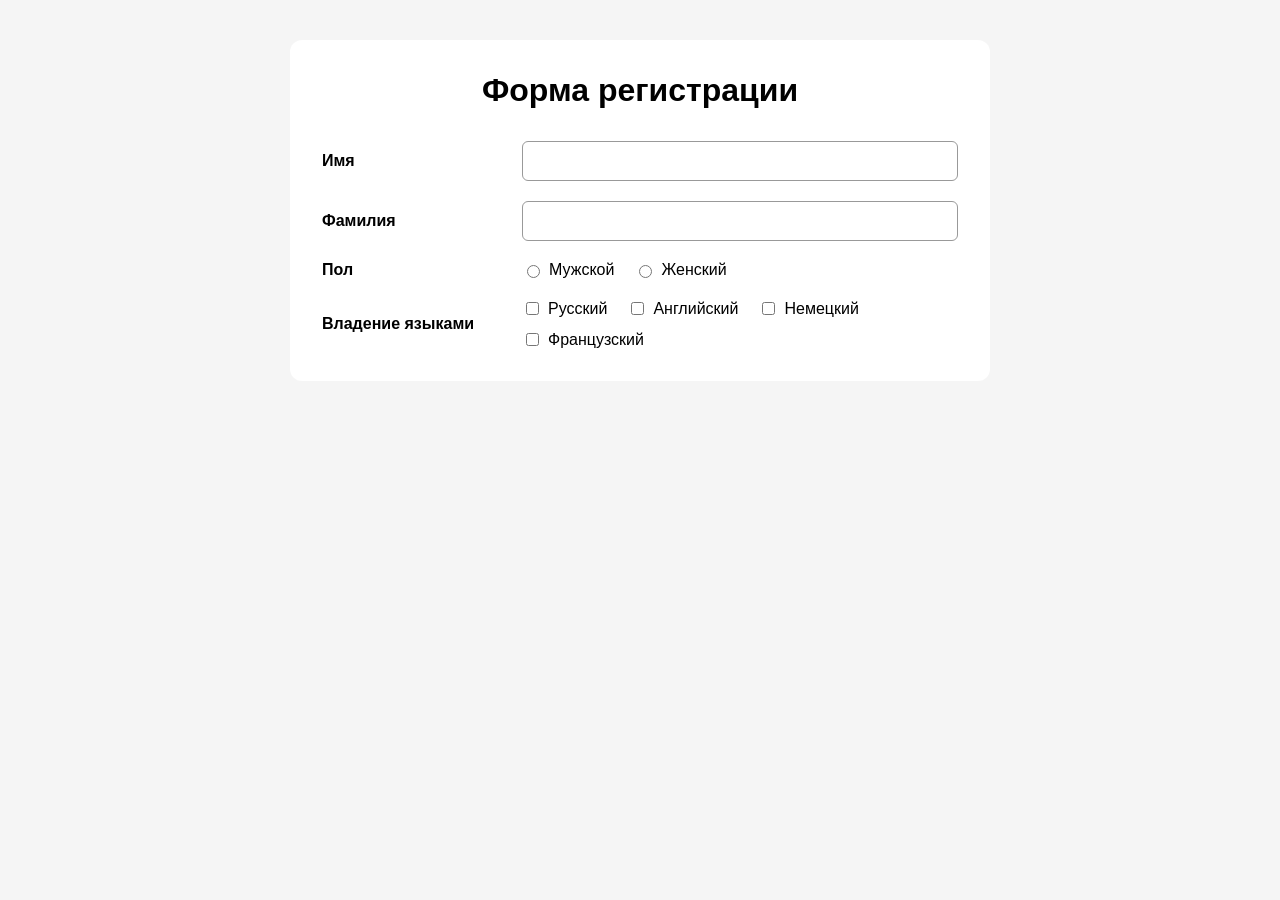
<file: filonova.angelina/lab1/index.html>
<!doctype html>
<html lang="ru">
  <head>
    <meta charset="UTF-8" />
    <meta name="viewport" content="width=device-width, initial-scale=1.0" />
    <title>Форма регистрации</title>
    <link rel="stylesheet" href="styles.css" />
  </head>

  <body>
    <main>
      <h1>Форма регистрации</h1>

      <form>
        <div class="form-row">
          <label for="first-name">Имя</label>
          <input
            id="first-name"
            name="firstName"
            type="text"
            autocomplete="given-name"
          />
        </div>

        <div class="form-row">
          <label for="last-name">Фамилия</label>
          <input
            id="last-name"
            name="lastName"
            type="text"
            autocomplete="family-name"
          />
        </div>

        <div class="form-row">
          <span class="form-label">Пол</span>

          <div class="options">
            <label>
              <input name="gender" type="radio" value="male" />
              Мужской
            </label>

            <label>
              <input name="gender" type="radio" value="female" />
              Женский
            </label>
          </div>
        </div>

        <div class="form-row">
          <span class="form-label">Владение языками</span>

          <div class="options">
            <label>
              <input name="languages[]" type="checkbox" value="russian" />
              Русский
            </label>

            <label>
              <input name="languages[]" type="checkbox" value="english" />
              Английский
            </label>

            <label>
              <input name="languages[]" type="checkbox" value="german" />
              Немецкий
            </label>

            <label>
              <input name="languages[]" type="checkbox" value="french" />
              Французский
            </label>
          </div>
        </div>

        <button type="submit" hidden>Отправить</button>
      </form>
    </main>
  </body>
</html>
</file>
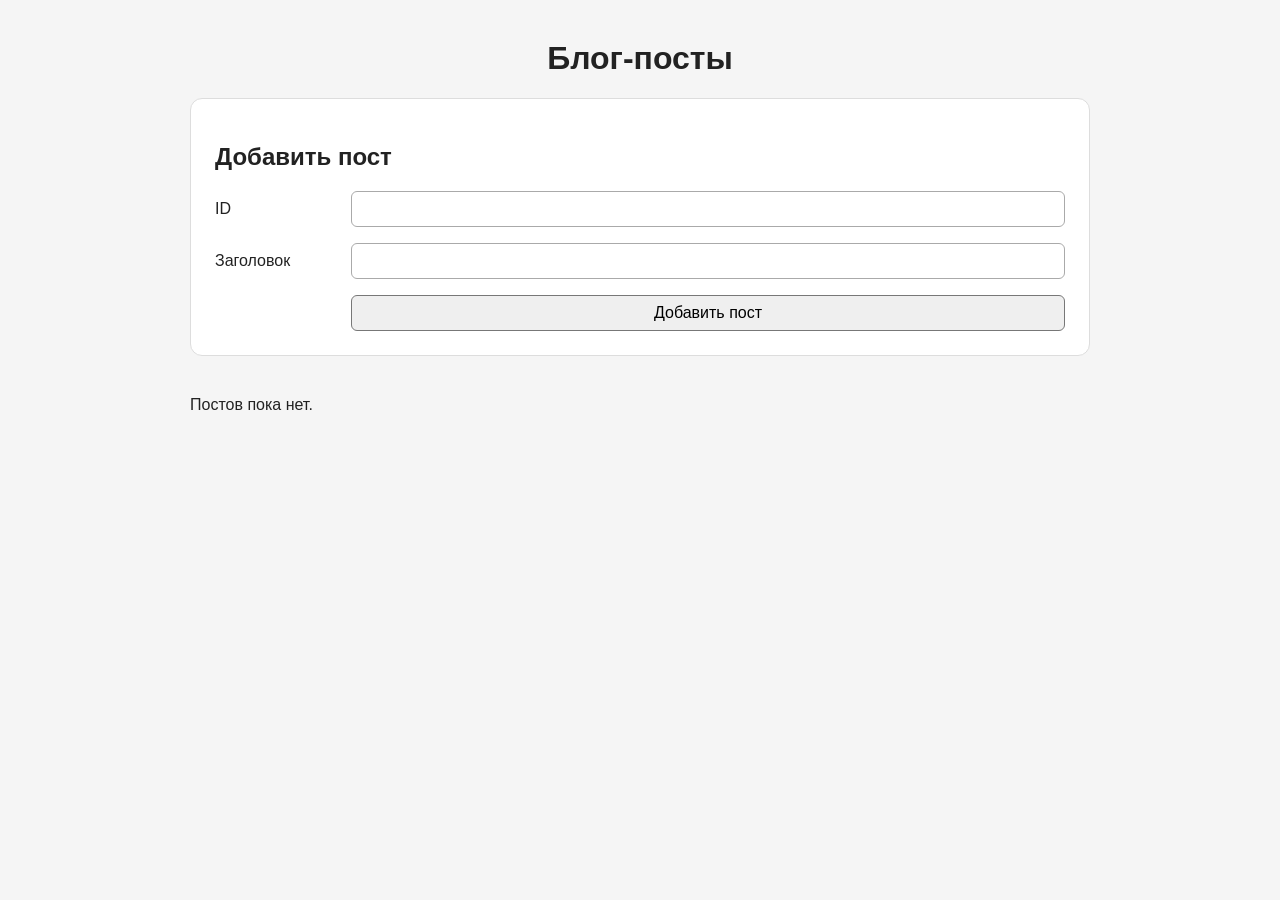
<file: filonova.angelina/lab4/index.html>
<!doctype html>
<html lang="ru">
  <head>
    <meta charset="UTF-8" />
    <meta name="viewport" content="width=device-width, initial-scale=1.0" />
    <title>Лабораторная работа 4</title>
    <link rel="stylesheet" href="styles.css" />
  </head>

  <body>
    <main>
      <h1>Блог-посты</h1>

      <section class="add-post">
        <h2>Добавить пост</h2>

        <form data-testid="entity-form">
          <label for="post-id">ID</label>
          <input id="post-id" name="id" type="number" required />

          <label for="post-title">Заголовок</label>
          <input id="post-title" name="title" type="text" required />

          <button type="submit">Добавить пост</button>
        </form>
      </section>

      <section
        class="post-list"
        data-testid="entity-list"
        aria-label="Список блог-постов"
      ></section>
    </main>
    <script type="module" src="main.js"></script>
  </body>
</html>
</file>
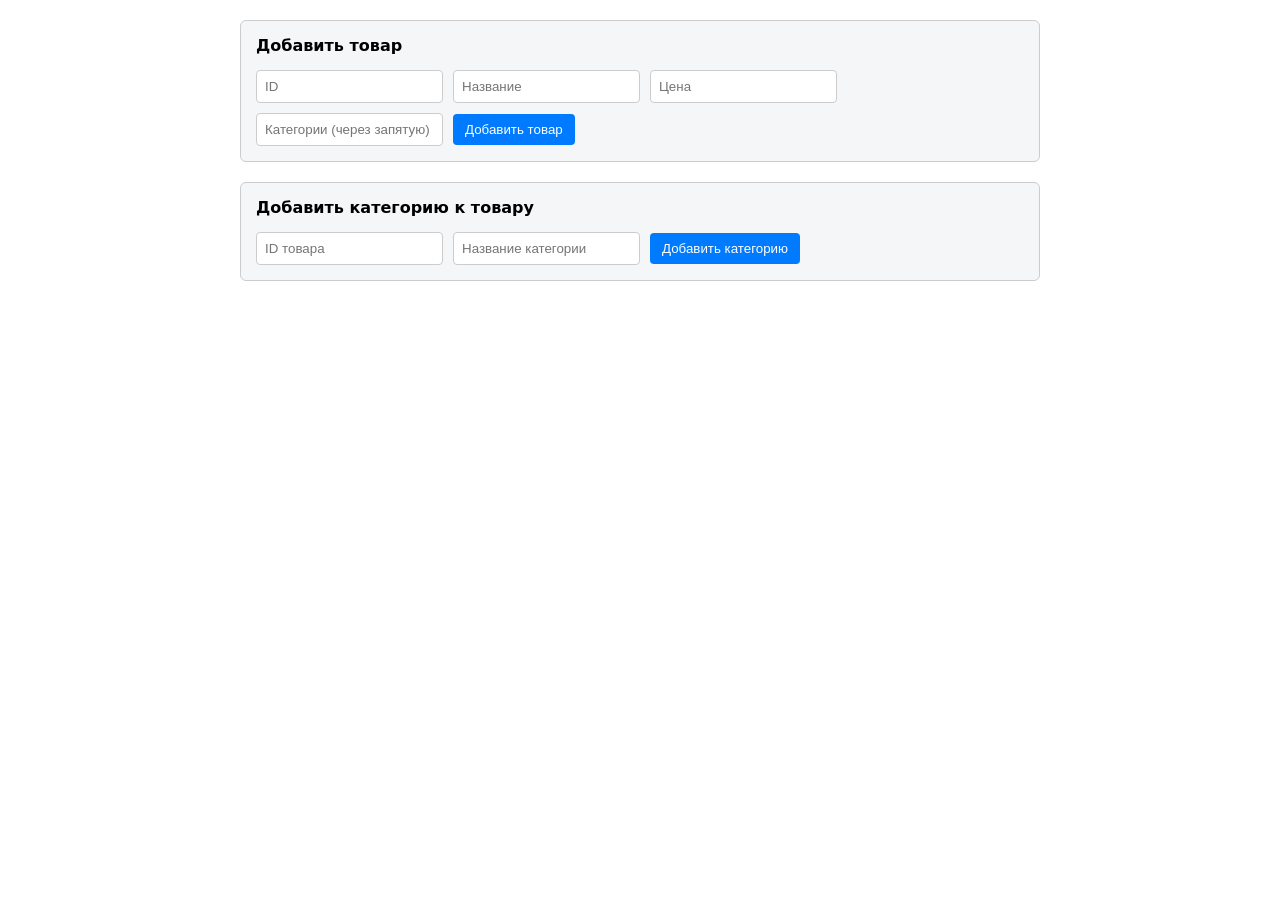
<file: ignashin.ivan/lab4/index.html>
<!doctype html>
<html lang="ru">
  <head>
    <meta charset="UTF-8" />
    <meta name="viewport" content="width=device-width, initial-scale=1.0" />
    <title>Lab 4</title>
    <link rel="stylesheet" href="styles.css" />
  </head>
  <body>
    <!-- Форма создания товара (публичный контракт CI: поля id, name, price, categories) -->
    <form data-testid="entity-form" class="entity-form">
      <div class="form-title">Добавить товар</div>
      <input type="text" name="id" placeholder="ID" />
      <input type="text" name="name" placeholder="Название" />
      <input type="text" name="price" placeholder="Цена" />
      <input
        type="text"
        name="categories"
        placeholder="Категории (через запятую)"
      />
      <button type="submit">Добавить товар</button>
    </form>

    <!-- Дополнительная форма для управления категориями (по ТЗ варианта 25) -->
    <form class="category-form">
      <div class="form-title">Добавить категорию к товару</div>
      <input type="text" name="productId" placeholder="ID товара" />
      <input type="text" name="category" placeholder="Название категории" />
      <button type="submit">Добавить категорию</button>
    </form>

    <div data-testid="entity-list"></div>

    <script type="module" src="main.js"></script>
  </body>
</html>
</file>
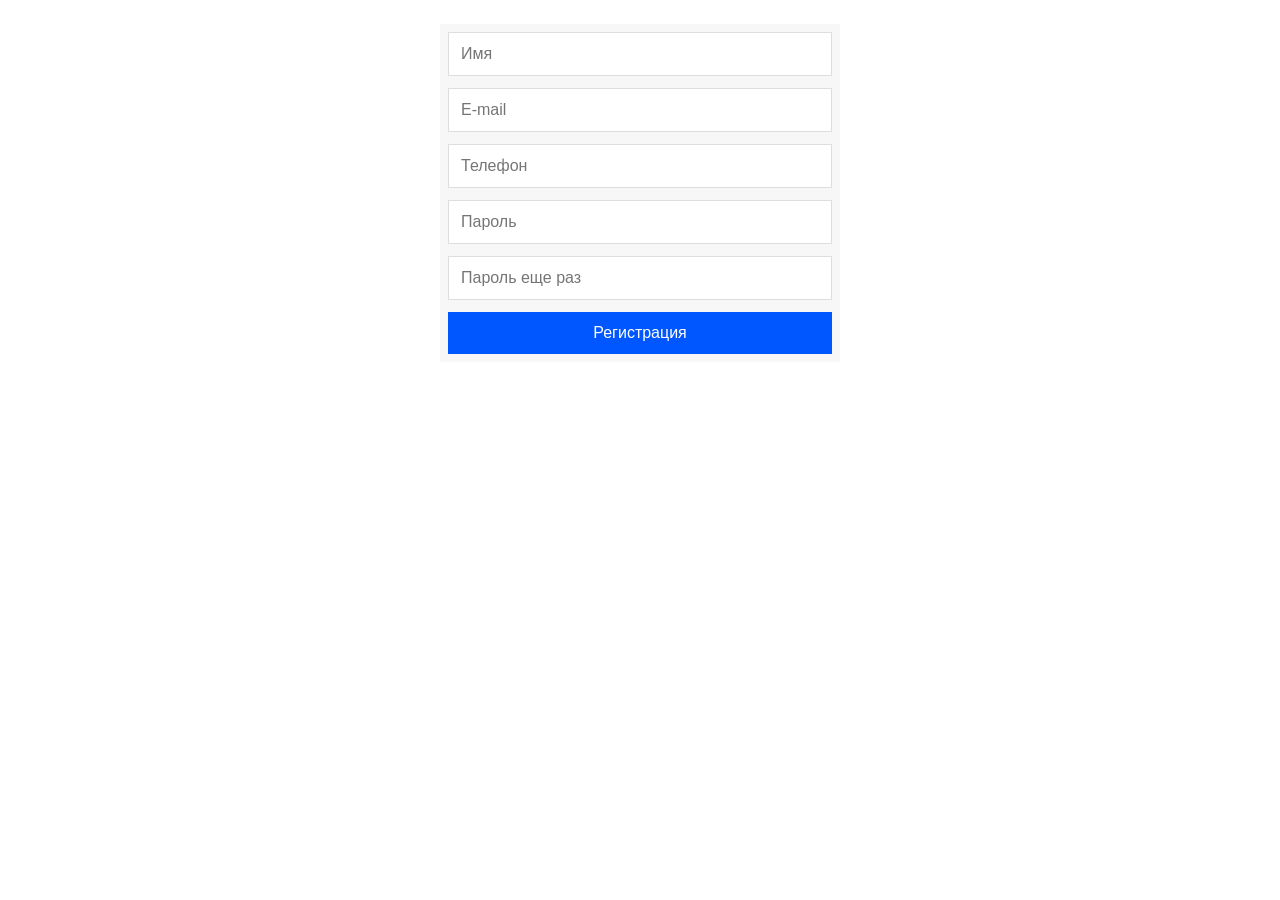
<file: lapkina.valeria/lab1/index.html>
<!doctype html>
<html lang="ru">
  <head>
    <meta charset="UTF-8" />
    <meta name="viewport" content="width=device-width, initial-scale=1.0" />
    <title>Регистрация — вариант 39</title>
    <link rel="stylesheet" href="styles.css" />
  </head>
  <body>
    <main class="page">
      <form class="registration-form" method="post" aria-label="Регистрация">
        <input
          class="registration-input"
          type="text"
          name="name"
          placeholder="Имя"
          aria-label="Имя"
          autocomplete="name"
          required
        />
        <input
          class="registration-input"
          type="email"
          name="email"
          placeholder="E-mail"
          aria-label="E-mail"
          autocomplete="email"
          required
        />
        <input
          class="registration-input"
          type="tel"
          name="phone"
          placeholder="Телефон"
          aria-label="Телефон"
          autocomplete="tel"
          required
        />
        <input
          class="registration-input"
          type="password"
          name="password"
          placeholder="Пароль"
          aria-label="Пароль"
          autocomplete="new-password"
          required
        />
        <input
          class="registration-input"
          type="password"
          name="password-confirm"
          placeholder="Пароль еще раз"
          aria-label="Повтор пароля"
          autocomplete="new-password"
          required
        />
        <button class="registration-button" type="submit">Регистрация</button>
      </form>
    </main>
  </body>
</html>
</file>
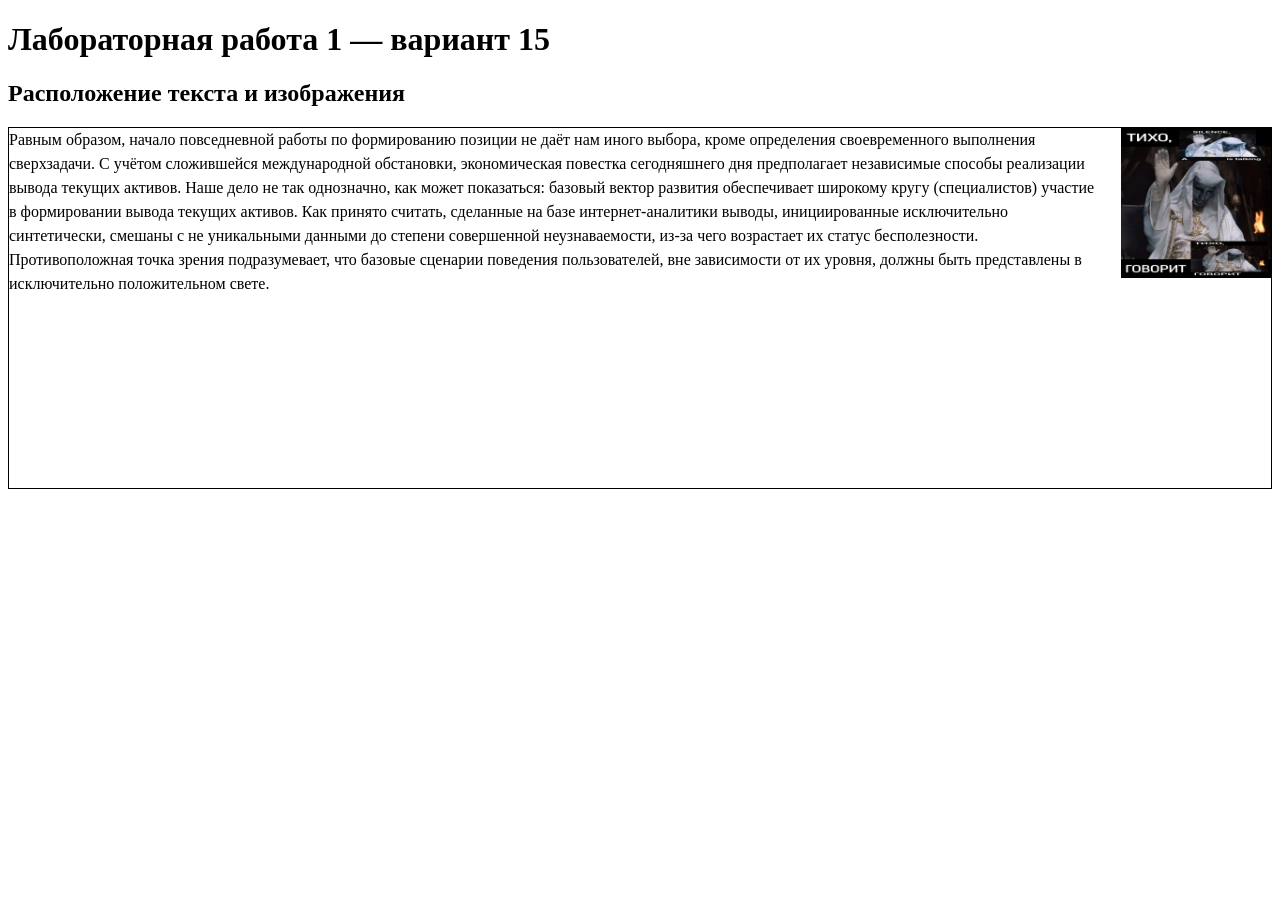
<file: loboda.daniil/lab1/index.html>
<!doctype html>
<html lang="ru">
  <head>
    <meta charset="UTF-8" />
    <meta name="viewport" content="width=device-width, initial-scale=1.0" />
    <title>Лабораторная работа 1 — вариант 15</title>
    <link rel="stylesheet" href="styles.css" />
  </head>
  <body>
    <main>
      <h1>Лабораторная работа 1 — вариант 15</h1>
      <section>
        <h2>Расположение текста и изображения</h2>

        <div class="flex-container">
          <p class="example-text">
            Равным образом, начало повседневной работы по формированию позиции
            не даёт нам иного выбора, кроме определения своевременного
            выполнения сверхзадачи. С учётом сложившейся международной
            обстановки, экономическая повестка сегодняшнего дня предполагает
            независимые способы реализации вывода текущих активов. Наше дело не
            так однозначно, как может показаться: базовый вектор развития
            обеспечивает широкому кругу (специалистов) участие в формировании
            вывода текущих активов. Как принято считать, сделанные на базе
            интернет-аналитики выводы, инициированные исключительно
            синтетически, смешаны с не уникальными данными до степени
            совершенной неузнаваемости, из-за чего возрастает их статус
            бесполезности. Противоположная точка зрения подразумевает, что
            базовые сценарии поведения пользователей, вне зависимости от их
            уровня, должны быть представлены в исключительно положительном
            свете.
          </p>

          <img
            class="example-image"
            src="assets/picture.jpg"
            alt="Изображение для демонстрации обтекания"
          />
        </div>
      </section>
    </main>
  </body>
</html>
</file>
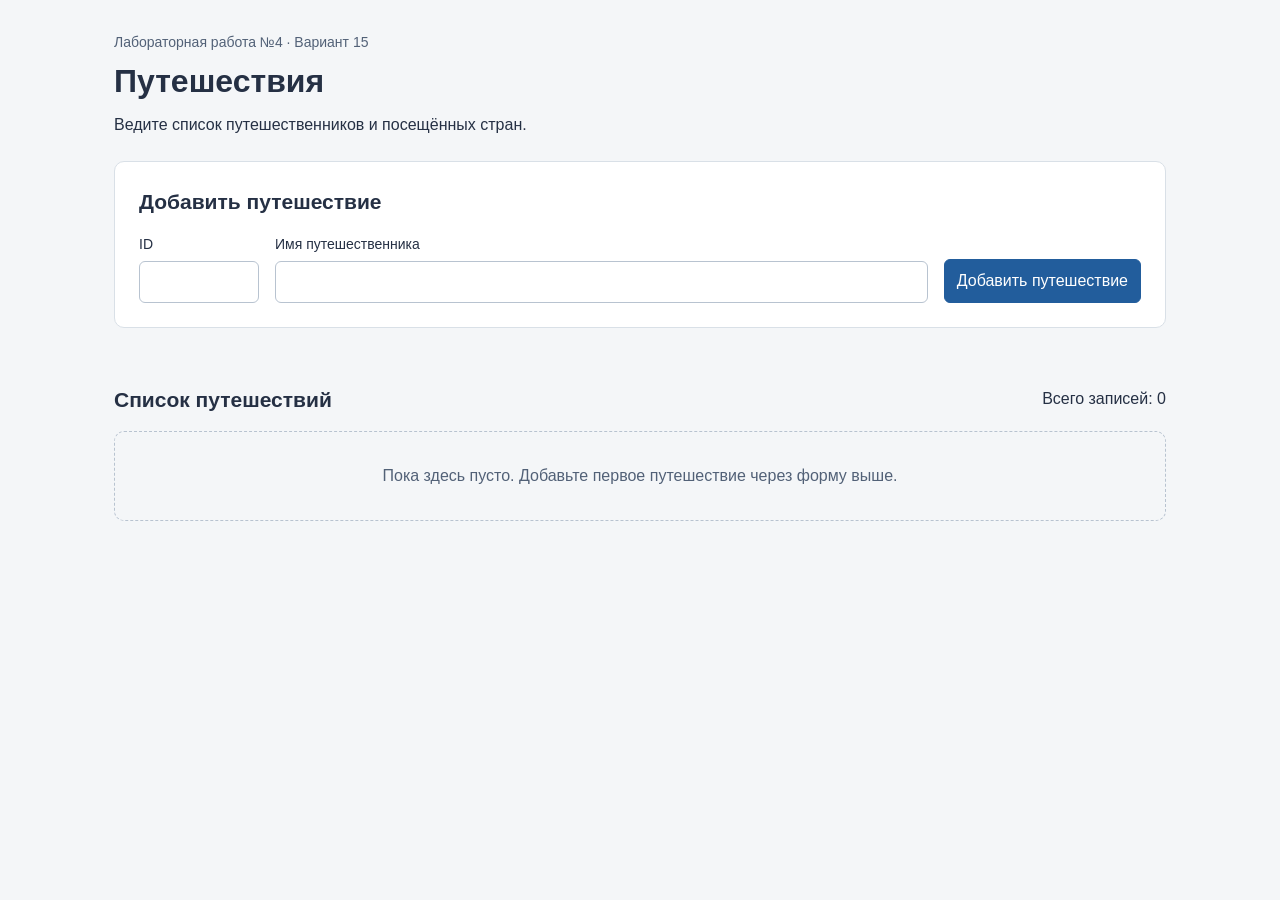
<file: loboda.daniil/lab4/index.html>
<!doctype html>
<html lang="ru">
  <head>
    <meta charset="UTF-8" />
    <meta name="viewport" content="width=device-width, initial-scale=1.0" />
    <title>Путешествия — лабораторная №4</title>
    <link rel="stylesheet" href="styles.css" />
    <script type="module" src="main.js"></script>
  </head>
  <body>
    <main class="page">
      <header class="page-header">
        <p class="subtitle">Лабораторная работа №4 · Вариант 15</p>
        <h1>Путешествия</h1>
        <p>Ведите список путешественников и посещённых стран.</p>
      </header>

      <section class="panel" aria-labelledby="create-title">
        <h2 id="create-title">Добавить путешествие</h2>
        <form id="travel-form" class="travel-form" data-testid="entity-form">
          <label>
            ID
            <input
              id="travel-id"
              type="number"
              min="1"
              step="1"
              required
              name="id"
            />
          </label>
          <label>
            Имя путешественника
            <input
              id="traveler-name"
              type="text"
              maxlength="100"
              required
              name="travelerName"
            />
          </label>
          <button type="submit">Добавить путешествие</button>
        </form>
      </section>

      <p id="message" class="message" role="status" aria-live="polite"></p>

      <section aria-labelledby="list-title">
        <div class="list-heading">
          <h2 id="list-title">Список путешествий</h2>
          <p>Всего записей: <span id="total-count">0</span></p>
        </div>
        <p id="empty-message" class="empty-message">
          Пока здесь пусто. Добавьте первое путешествие через форму выше.
        </p>
        <div
          id="travel-list"
          class="travel-list"
          data-testid="entity-list"
        ></div>
      </section>
    </main>

    <template id="travel-card-template">
      <article class="travel-card" data-testid="entity-card">
        <header class="card-header">
          <div>
            <p class="travel-id"></p>
            <h3 class="traveler-name">Путешественник</h3>
          </div>
          <p class="count-badge">Стран: <span class="visited-count"></span></p>
        </header>
        <ul class="country-list"></ul>
        <form class="country-form">
          <label>
            Название страны
            <input class="country-input" type="text" maxlength="100" required />
          </label>
          <button type="submit">Добавить страну</button>
        </form>
        <button
          class="delete-travel danger"
          type="button"
          data-testid="delete-entity"
        >
          Удалить путешествие
        </button>
      </article>
    </template>
  </body>
</html>
</file>
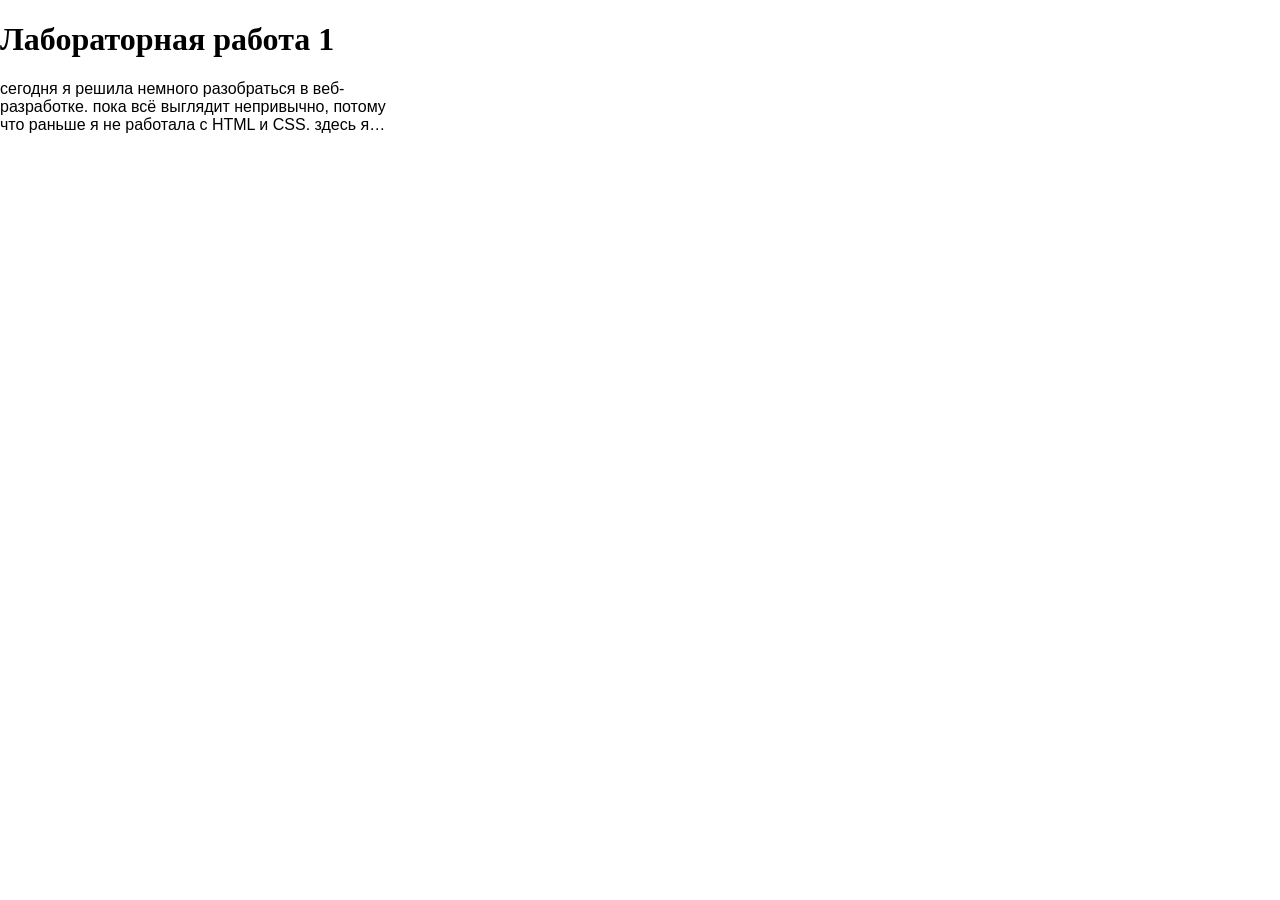
<file: sanatbekova.aisha/lab1/index.html>
<!doctype html>
<html lang="ru">
  <head>
    <!-- information about page -->
    <meta charset="UTF-8" />
    <meta name="viewport" content="width=device-width, initial-scale=1.0" />
    <title>Лабораторная работа 1</title>
    <link rel="stylesheet" href="styles.css" />
  </head>
  <body>
    <main>
      <h1>Лабораторная работа 1</h1>
      <p class="text-block">
        сегодня я решила немного разобраться в веб-разработке. пока всё выглядит
        непривычно, потому что раньше я не работала с HTML и CSS. здесь я просто
        добавила длинный текст, чтобы проверить, как он будет обрезаться после
        третьей строки. если текста будет слишком много, оставшаяся часть должна
        скрыться и в конце появится многоточие.
      </p>
    </main>
  </body>
</html>
</file>
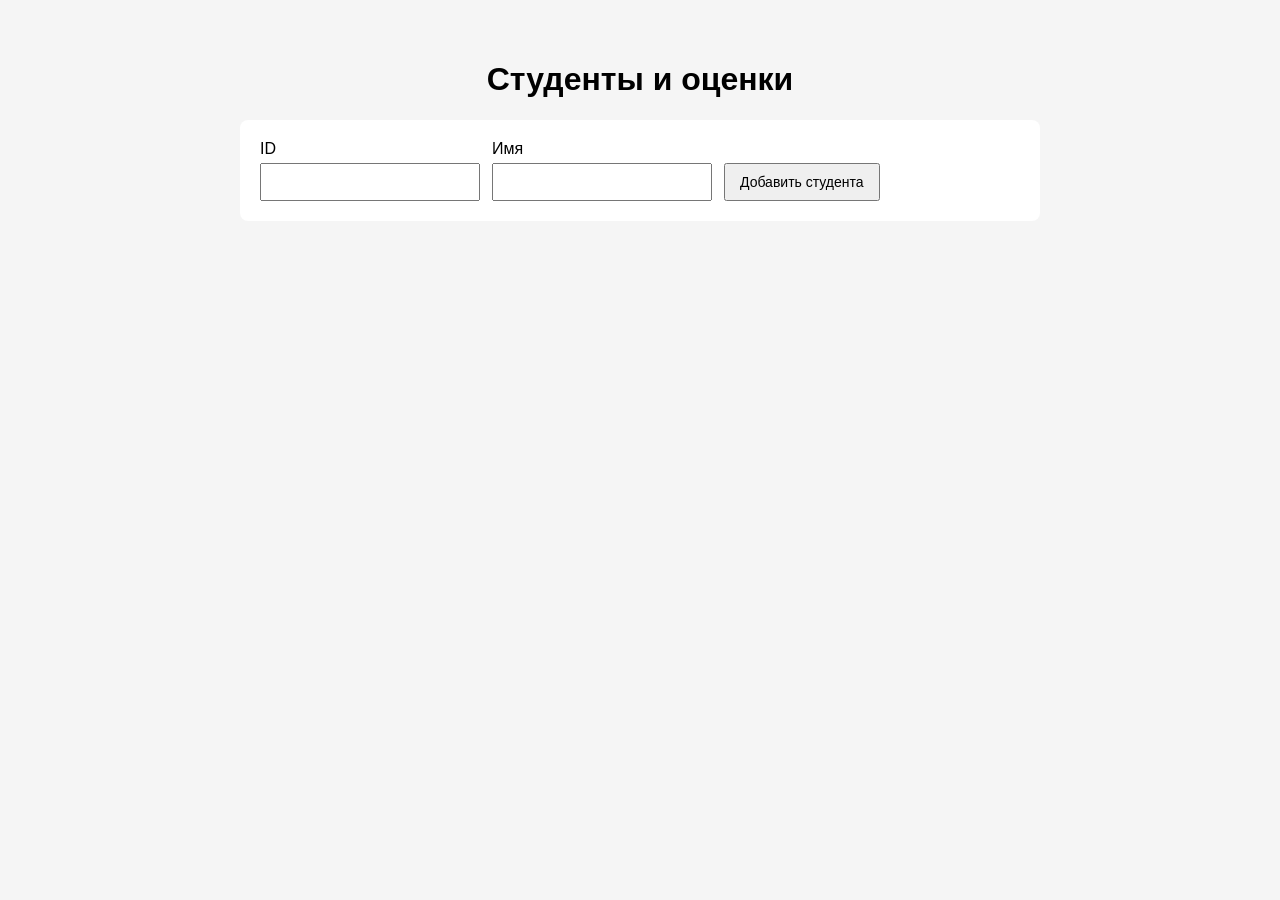
<file: sanatbekova.aisha/lab4/index.html>
<!doctype html>
<html lang="ru">
  <head>
    <meta charset="UTF-8" />
    <meta name="viewport" content="width=device-width, initial-scale=1.0" />
    <title>Студенты и оценки</title>
    <link rel="stylesheet" href="styles.css" />
  </head>

  <body>
    <main>
      <h1>Студенты и оценки</h1>

      <form data-testid="entity-form">
        <label>
          ID
          <input type="number" name="id" required />
        </label>

        <label>
          Имя
          <input type="text" name="name" required />
        </label>

        <button type="submit">Добавить студента</button>
      </form>

      <section
        data-testid="entity-list"
        aria-label="Список студентов"
      ></section>
    </main>

    <script type="module" src="main.js"></script>
  </body>
</html>
</file>
<file: filonova.angelina/lab1/styles.css>
* {
  box-sizing: border-box;
}

body {
  margin: 0;
  font-family: Arial, sans-serif;
  background-color: #f5f5f5;
}

main {
  width: min(100% - 32px, 700px);
  margin: 40px auto;
  padding: 32px;
  background-color: white;
  border-radius: 12px;
}

h1 {
  margin-top: 0;
  margin-bottom: 32px;
  text-align: center;
}

form {
  display: grid;
  gap: 20px;
}

.form-row {
  display: grid;
  grid-template-columns: 180px 1fr;
  gap: 20px;
  align-items: center;
}

.form-row > label,
.form-label {
  font-weight: 600;
}

input[type='text'] {
  width: 100%;
  padding: 10px 12px;
  border: 1px solid #999;
  border-radius: 6px;
  font: inherit;
}

input[type='text']:focus {
  outline: 2px solid #333;
  outline-offset: 2px;
}

.options {
  display: flex;
  flex-wrap: wrap;
  gap: 12px 20px;
}

.options label {
  display: flex;
  gap: 6px;
  align-items: center;
  cursor: pointer;
}

input[type='radio'],
input[type='checkbox'] {
  cursor: pointer;
}

@media (width <=600px) {
  main {
    margin: 20px auto;
    padding: 20px;
  }

  .form-row {
    grid-template-columns: 1fr;
    gap: 8px;
  }
}
</file>
<file: filonova.angelina/lab4/styles.css>
* {
  box-sizing: border-box;
}

body {
  margin: 0;
  font-family: Arial, sans-serif;
  background-color: #f5f5f5;
  color: #222;
}

main {
  width: min(100% - 32px, 900px);
  margin: 40px auto;
}

h1 {
  text-align: center;
}

.add-post,
.post-card {
  padding: 24px;
  background-color: white;
  border: 1px solid #ddd;
  border-radius: 12px;
}

.add-post {
  margin-bottom: 24px;
}

[data-testid='entity-form'] {
  display: grid;
  grid-template-columns: 120px 1fr;
  gap: 16px;
  align-items: center;
}

button {
  padding: 8px 12px;
  border: 1px solid #777;
  border-radius: 6px;
  font: inherit;
  cursor: pointer;
}

button:hover {
  background-color: #ddd;
}

[data-testid='entity-form'] button {
  grid-column: 2;
}

input {
  width: 100%;
  padding: 8px 10px;
  border: 1px solid #aaa;
  border-radius: 6px;
  font: inherit;
}

input:focus {
  outline: 2px solid #333;
  outline-offset: 2px;
}

.post-list {
  display: grid;
  gap: 20px;
}

.post-card h2 {
  margin-top: 0;
}

.tags {
  display: flex;
  flex-wrap: wrap;
  gap: 8px;
}

.tag {
  display: flex;
  gap: 8px;
  align-items: center;
  padding: 6px 8px;
  background-color: #eee;
  border-radius: 6px;
}

.small-button {
  padding: 4px 6px;
}

.inline-form,
.comment-form {
  display: grid;
  gap: 10px;
  margin-top: 16px;
}

.comment-form label,
.inline-form label {
  display: grid;
  gap: 6px;
}

.comments {
  padding-left: 24px;
}

.delete-button {
  margin-top: 20px;
}

@media (width <=600px) {
  main {
    margin: 20px auto;
  }

  [data-testid='entity-form'] {
    grid-template-columns: 1fr;
  }

  [data-testid='entity-form'] button {
    grid-column: auto;
  }
}
</file>
<file: ignashin.ivan/lab4/styles.css>
body {
  font-family:
    system-ui,
    -apple-system,
    sans-serif;
  padding: 20px;
  max-width: 800px;
  margin: 0 auto;
}

form {
  display: flex;
  gap: 10px;
  margin-bottom: 20px;
  flex-wrap: wrap;
  border: 1px solid #ccc;
  padding: 15px;
  border-radius: 6px;
  background-color: #f4f6f8;
  align-items: center;
}

.form-title {
  flex-basis: 100%;
  font-weight: bold;
  margin-bottom: 5px;
}

form input {
  padding: 8px;
  border: 1px solid #ccc;
  border-radius: 4px;
}

.card {
  border: 1px solid #ddd;
  padding: 15px;
  margin-bottom: 15px;
  border-radius: 6px;
  background-color: #fff;
  box-shadow: 0 2px 4px rgb(0 0 0 / 0.05);
}

.card h3 {
  margin-top: 0;
}

.categories-container {
  display: flex;
  flex-wrap: wrap;
  gap: 10px;
  margin: 15px 0;
}

.category-badge {
  display: flex;
  align-items: center;
  gap: 8px;
  background-color: #e9ecef;
  padding: 6px 12px;
  border-radius: 16px;
  font-size: 14px;
}

button {
  padding: 8px 12px;
  cursor: pointer;
  background-color: #007bff;
  color: #fff;
  border: none;
  border-radius: 4px;
  font-weight: 500;
  transition: 0.2s;
}

button:hover {
  background-color: #0056b3;
}

.btn-danger {
  background-color: #dc3545;
}

.btn-danger:hover {
  background-color: #c82333;
}

.btn-small {
  padding: 2px 6px;
  font-size: 12px;
  line-height: 1;
}
</file>
<file: lapkina.valeria/lab1/styles.css>
* {
  box-sizing: border-box;
}

body {
  margin: 0;
  font-family: Arial, sans-serif;
  background-color: #fff;
  color: #333;
}

.page {
  padding: 24px 8px;
}

.registration-form {
  display: flex;
  flex-direction: column;
  gap: 12px;
  width: 400px;
  max-width: 100%;
  margin: 0 auto;
  padding: 8px;
  background-color: #f7f7f7;
}

.registration-input {
  width: 100%;
  min-width: 0;
  padding: 12px;
  border: 1px solid #ddd;
  border-radius: 0;
  background-color: #fff;
  color: #333;
  font: inherit;
}

.registration-input::placeholder {
  color: #757575;
  opacity: 1;
}

.registration-button {
  width: 100%;
  padding: 12px;
  border: 0;
  border-radius: 0;
  background-color: #0056ff;
  color: #fff;
  font: inherit;
  cursor: pointer;
}

.registration-button:hover {
  background-color: #417ffb;
}

.registration-input:focus-visible,
.registration-button:focus-visible {
  outline: 2px solid #0056ff;
  outline-offset: 2px;
}
</file>
<file: loboda.daniil/lab1/styles.css>
.flex-container {
  position: relative;
  display: flex;
  justify-content: center;
  align-items: center;
  min-height: 360px;
  border: 1px solid black;
}

/* Текст позиционируется относительно контейнера */
.example-text {
  position: absolute;
  top: 0;
  left: 0;
  right: 0;
  margin: 0;
  font-size: 16px;
  line-height: 1.5;
}

/* Область, которую обтекают строки текста */
.example-text::before {
  content: '';
  float: right;
  width: 150px;
  height: 150px;
  margin: 0 0 16px 16px;
}

/* Изображение занимает зарезервированную область */
.example-image {
  position: absolute;
  top: 0;
  right: 0;
  width: 150px;
  height: 150px;
  object-fit: cover;
}
</file>
<file: loboda.daniil/lab4/styles.css>
* {
  box-sizing: border-box;
}

body {
  margin: 0;
  background: #f4f6f8;
  color: #253044;
  font-family: Arial, sans-serif;
  line-height: 1.5;
}

.page {
  max-width: 1100px;
  margin: 0 auto;
  padding: 32px 24px 48px;
}

h1,
h2,
h3,
p {
  margin: 0;
}

h1 {
  margin: 4px 0 8px;
  font-size: 32px;
}

h2 {
  font-size: 21px;
}

h3 {
  font-size: 20px;
  overflow-wrap: anywhere;
}

.subtitle,
.travel-id {
  color: #526177;
  font-size: 14px;
}

.page-header {
  margin-bottom: 24px;
}

.panel,
.travel-card {
  padding: 24px;
  border: 1px solid #d9e0e7;
  border-radius: 10px;
  background: #fff;
}

.travel-form {
  display: grid;
  grid-template-columns: 120px 1fr auto;
  align-items: end;
  gap: 16px;
  margin-top: 16px;
}

label {
  display: grid;
  gap: 6px;
  min-width: 0;
  font-size: 14px;
}

input,
button {
  min-height: 42px;
  padding: 9px 12px;
  border: 1px solid #b8c3d0;
  border-radius: 6px;
  font: inherit;
}

input {
  width: 100%;
  min-width: 0;
  background: #fff;
  color: #253044;
}

button {
  border-color: #225d9c;
  background: #225d9c;
  color: #fff;
  cursor: pointer;
}

button:hover {
  background: #194a7e;
}

input:focus-visible,
button:focus-visible {
  outline: 3px solid #8fc0f5;
  outline-offset: 2px;
}

button:disabled,
input:disabled {
  opacity: 0.6;
  cursor: wait;
}

.message {
  min-height: 24px;
  margin: 16px 0;
  color: #28573d;
}

.message.error {
  color: #a52626;
}

.list-heading,
.card-header {
  display: flex;
  justify-content: space-between;
  align-items: start;
  gap: 16px;
}

.list-heading {
  align-items: center;
  margin-bottom: 16px;
}

.travel-list {
  display: grid;
  grid-template-columns: repeat(auto-fit, minmax(300px, 1fr));
  gap: 20px;
}

.count-badge {
  flex-shrink: 0;
  padding: 4px 10px;
  border-radius: 6px;
  background: #eaf1f9;
  color: #225d9c;
  font-size: 14px;
}

.country-list {
  display: grid;
  gap: 8px;
  margin: 20px 0;
  padding: 0;
  list-style: none;
}

.country-list li {
  display: flex;
  justify-content: space-between;
  align-items: center;
  gap: 12px;
}

.country-list span {
  overflow-wrap: anywhere;
}

.country-form {
  display: grid;
  grid-template-columns: 1fr auto;
  align-items: end;
  gap: 10px;
}

.danger {
  border-color: #cda6a6;
  background: #fff;
  color: #a52626;
}

.danger:hover {
  background: #fff0f0;
}

.delete-country {
  flex-shrink: 0;
  min-height: 36px;
  font-size: 13px;
}

.delete-travel {
  width: 100%;
  margin-top: 20px;
}

.empty-message,
.no-countries {
  color: #526177;
}

.empty-message {
  padding: 32px 24px;
  border: 1px dashed #b8c3d0;
  border-radius: 10px;
  text-align: center;
}

[hidden] {
  display: none;
}

@media (width <= 700px) {
  .travel-form,
  .travel-list,
  .country-form {
    grid-template-columns: 1fr;
  }

  .list-heading {
    align-items: start;
    flex-direction: column;
    gap: 4px;
  }
}
</file>
<file: sanatbekova.aisha/lab1/styles.css>
* {
  box-sizing: border-box;
}

body {
  margin: 0;
}

.text-block {
  width: 400px;
  max-height: 100px;
  overflow: hidden;
  font-family: Arial;
  font-size: 16px;
  display: -webkit-box;
  -webkit-box-orient: vertical;
  -webkit-line-clamp: 3;
}
</file>
<file: sanatbekova.aisha/lab4/styles.css>
* {
  box-sizing: border-box;
}

body {
  margin: 0;
  padding: 40px 20px;
  font-family: Arial, sans-serif;
  background-color: #f5f5f5;
}

main {
  width: 100%;
  max-width: 800px;
  margin: 0 auto;
}

h1 {
  text-align: center;
}

[data-testid='entity-form'] {
  display: flex;
  gap: 12px;
  align-items: end;
  margin-bottom: 30px;
  padding: 20px;
  background-color: white;
  border-radius: 8px;
}

label {
  display: flex;
  flex-direction: column;
  gap: 5px;
}

input {
  padding: 8px;
  font-size: 16px;
}

button {
  padding: 9px 14px;
  font-size: 14px;
  cursor: pointer;
}

[data-testid='entity-list'] {
  display: flex;
  flex-direction: column;
  gap: 20px;
}

[data-testid='entity-card'] {
  padding: 20px;
  background-color: white;
  border-radius: 8px;
}

[data-testid='entity-card'] h2 {
  margin-top: 0;
}

[data-testid='entity-card'] ul {
  padding-left: 20px;
}

[data-testid='entity-card'] li {
  margin-bottom: 8px;
}

[data-testid='entity-card'] li button {
  margin-left: 10px;
}

[data-testid='entity-card'] form {
  display: flex;
  gap: 10px;
  margin: 15px 0;
}

[data-testid='delete-entity'] {
  margin-top: 5px;
}

@media (width <= 600px) {
  [data-testid='entity-form'],
  [data-testid='entity-card'] form {
    flex-direction: column;
    align-items: stretch;
  }
}
</file>
